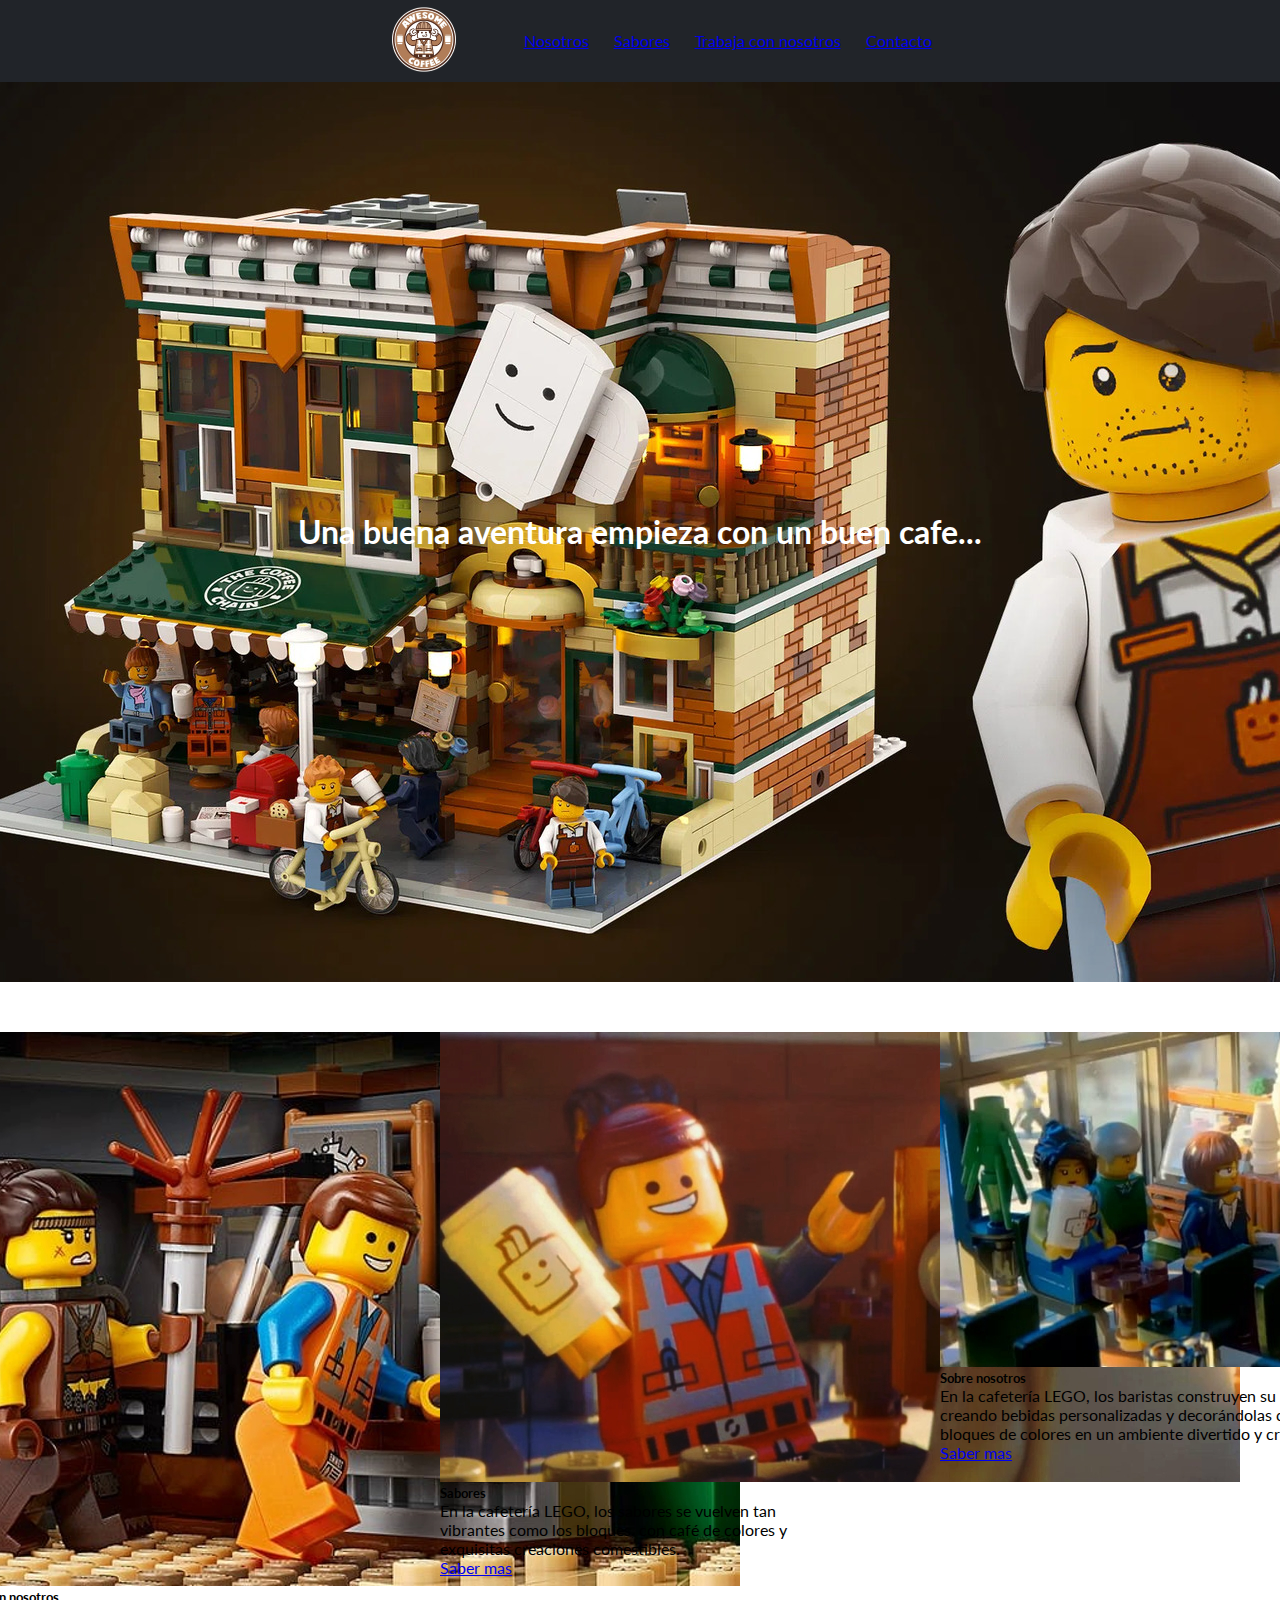
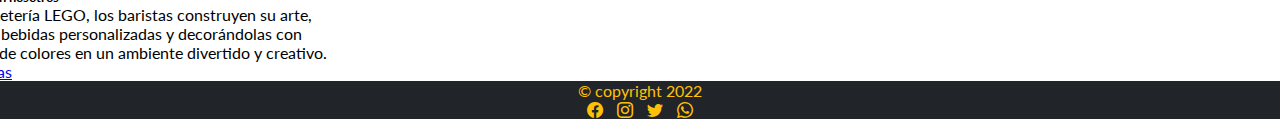
<file: index.html>
<!DOCTYPE html>
<html lang="en">
<head>
    <meta charset="UTF-8">
    <meta name="viewport" content="width=device-width, initial-scale=1.0">
    <title>Inicio!</title>
    <meta name="description" content="La mejor cafeteria de lego">
    <meta name="keywords" content="cafeteria, lego">
    <link href="https://cdn.jsdelivr.net/npm/bootstrap@5.3.1/dist/css/bootstrap.min.css" rel="stylesheet" integrity="sha384-4bw+/aepP/YC94hEpVNVgiZdgIC5+VKNBQNGCHeKRQN+PtmoHDEXuppvnDJzQIu9" crossorigin="anonymous">
    <link rel="stylesheet" href="https://cdn.jsdelivr.net/npm/bootstrap-icons@1.10.5/font/bootstrap-icons.css">
    <link rel="stylesheet" href="./style/style.css">
</head>
<body>
    <header >
        <ul class="inicio ">
        <a class="logo" href="index.html"><img src="./img/94044_23321.jpg"  alt="logo"></a>
        <a class="btn btn-outline-warning" href="Nosotros.html">Nosotros</a>
        <a class="btn btn-outline-warning" href="sabore.html">Sabores</a>
        <a class="btn btn-outline-warning" href="trabaja.html">Trabaja con nosotros</a>
        <a class="btn btn-outline-warning" href="contacto.html">Contacto</a>
        </ul>
    </header>
  <main >
        <h1 class="titulo">Una buena aventura empieza con un buen cafe...</h1>
    <section class="cartas">
      <div class="card card border-warning mb-3" style="width: 25rem;">
        <img src="./img/principio_trabaja.jpeg" class="card-img-top" alt="Sabores">
        <div class="card-body">
          <h5 class="card-title">Trabaja con nosotros</h5>
          <p class="card-text">En la cafetería LEGO, los baristas construyen su arte, creando bebidas personalizadas y decorándolas con bloques de colores en un ambiente divertido y creativo.</p>
          <a href="./trabaja.html" class="btn btn-warning">Saber mas</a>
        </div>
      </div><div class="card card border-warning mb-3" style="width: 25rem;">
        <img src="./img/principio_sabores.jpeg" class="card-img-top" alt="sabore">
        <div class="card-body">
          <h5 class="card-title">Sabores</h5>
          <p class="card-text">En la cafetería LEGO, los sabores se vuelven tan vibrantes como los bloques, con café de colores y exquisitas creaciones comestibles.</p>
          <a href="./sabore.html" class="btn btn-warning">Saber mas</a>
        </div>
      </div><div class="card card border-warning mb-3" style="width: 25rem;">
        <img src="./img/principio_Nosotro.jpeg" class="card-img-top" alt="Nosotros">
        <div class="card-body">
          <h5 class="card-title">Sobre nosotros</h5>
          <p class="card-text">En la cafetería LEGO, los baristas construyen su arte, creando bebidas personalizadas y decorándolas con bloques de colores en un ambiente divertido y creativo.</p>
          <a href="./nosotros.html" class="btn btn-warning">Saber mas</a>
        </div>
      </div>
    </section>
   </main>
<footer class="footer">
    <p>© copyright 2022</p>
    <div class="iconos">
      <i class="bi bi-facebook"></i>
      <i class="bi bi-instagram"></i>
      <i class="bi bi-twitter"></i>
      <i class="bi bi-whatsapp"></i>
    </div>
</footer>
    <script src="https://cdn.jsdelivr.net/npm/bootstrap@5.3.1/dist/js/bootstrap.bundle.min.js" integrity="sha384-HwwvtgBNo3bZJJLYd8oVXjrBZt8cqVSpeBNS5n7C8IVInixGAoxmnlMuBnhbgrkm" crossorigin="anonymous"></script>
</body>
</html>
</file>
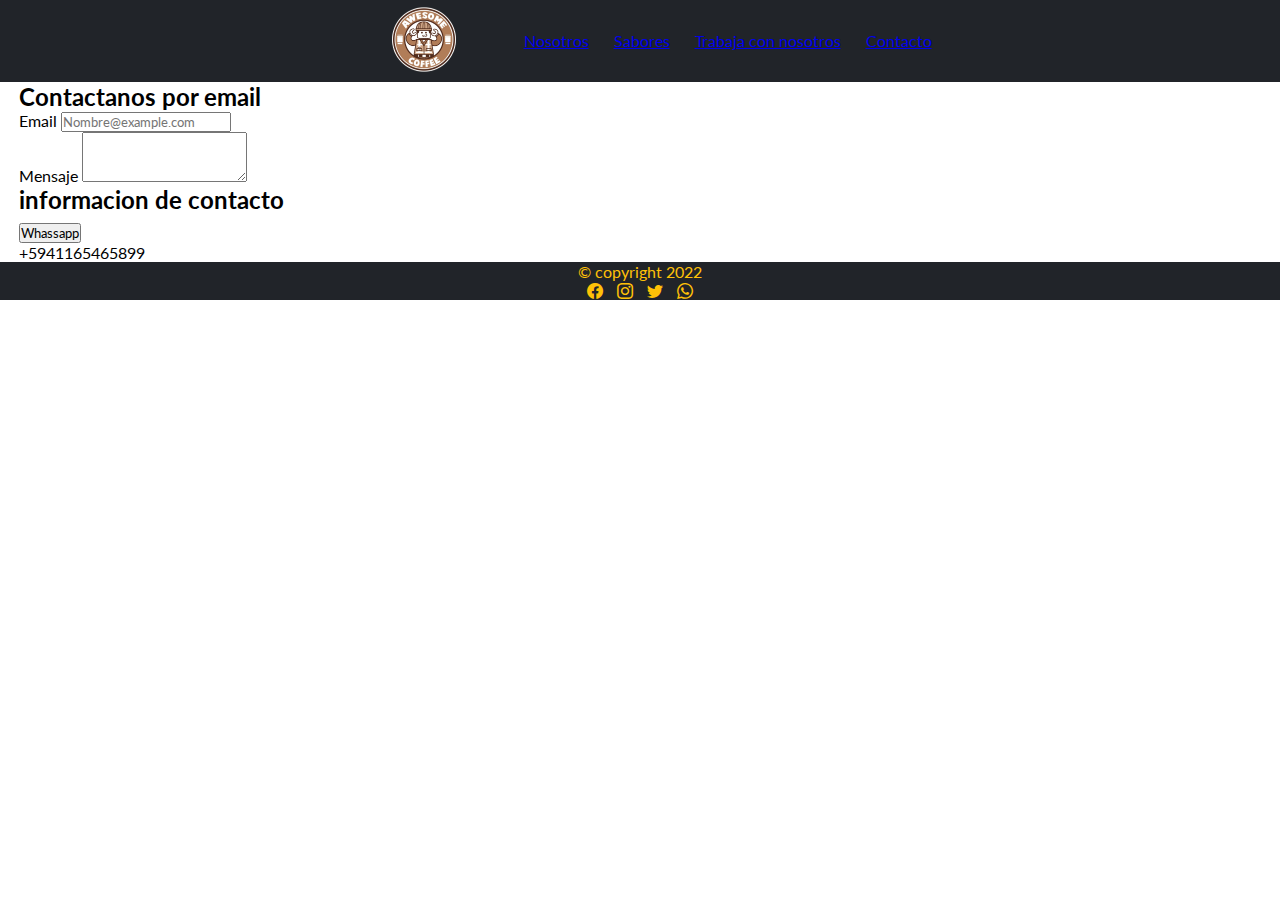
<file: contacto.html>
<!DOCTYPE html>
<html lang="en">
<head>
    <meta charset="UTF-8">
    <meta name="viewport" content="width=device-width, initial-scale=1.0">
    <title>Contacto</title>
    <meta name="description" content="Contacto">
    <meta name="keywords" content="Contacto">
    <link href="https://cdn.jsdelivr.net/npm/bootstrap@5.3.1/dist/css/bootstrap.min.css" rel="stylesheet" integrity="sha384-4bw+/aepP/YC94hEpVNVgiZdgIC5+VKNBQNGCHeKRQN+PtmoHDEXuppvnDJzQIu9" crossorigin="anonymous">
    <link rel="stylesheet" href="https://cdn.jsdelivr.net/npm/bootstrap-icons@1.10.5/font/bootstrap-icons.css">
    <link rel="stylesheet" href="./style/style.css">
</head>
<body>
    <header >
        <ul class="inicio ">
        <a class="logo" href="index.html"><img src="./img/94044_23321.jpg"  alt="logo"></a>
        <a class="btn btn-outline-warning" href="Nosotros.html">Nosotros</a>
        <a class="btn btn-outline-warning" href="sabore.html">Sabores</a>
        <a class="btn btn-outline-warning" href="trabaja.html">Trabaja con nosotros</a>
        <a class="btn btn-outline-warning" href="contacto.html">Contacto</a>
        </ul>
    </header>
<main class="contacto_menu">
        <section class="container_contacto"><div class="rows">
            <div class="row mt-5">
            <div class="col-md-6"><h2>Contactanos por email</h2><form ><div class="mb-3">
                <label for="exampleFormControlInput1" class="form-label">Email </label>
                <input type="Email" class="form-control" id="exampleFormControlInput1" placeholder="Nombre@example.com">
                </div>
                <div class="mb-3">
                <label for="exampleFormControlTextarea1" class="form-label">Mensaje</label>
                <textarea class="form-control" id="exampleFormControlTextarea1" rows="3"></textarea>
              </div></form></div>
            
            <div class="col-md-6">
                <h2>informacion de contacto</h2>
                <div class="accordion" id="accordionPanelsStayOpenExample">
                    <div class="accordion-item">
                      <h2 class="accordion-header">
                        <button class="accordion-button" type="button" data-bs-toggle="collapse" data-bs-target="#panelsStayOpen-collapseOne" aria-expanded="true" aria-controls="panelsStayOpen-collapseOne">
                          Whassapp
                        </button>
                      </h2>
                      <div id="panelsStayOpen-collapseOne" class="accordion-collapse collapse show">
                        <div class="accordion-body">
                          +5941165465899
                      </div>
                    </div>
         </section>
</main>
<footer class="footer">
        <p>© copyright 2022</p>
        <div class="iconos">
          <i class="bi bi-facebook"></i>
          <i class="bi bi-instagram"></i>
          <i class="bi bi-twitter"></i>
          <i class="bi bi-whatsapp"></i>
        </div>
</footer>
    <script src="https://cdn.jsdelivr.net/npm/bootstrap@5.3.1/dist/js/bootstrap.bundle.min.js" integrity="sha384-HwwvtgBNo3bZJJLYd8oVXjrBZt8cqVSpeBNS5n7C8IVInixGAoxmnlMuBnhbgrkm" crossorigin="anonymous"></script>
</body>
</html>
</file>
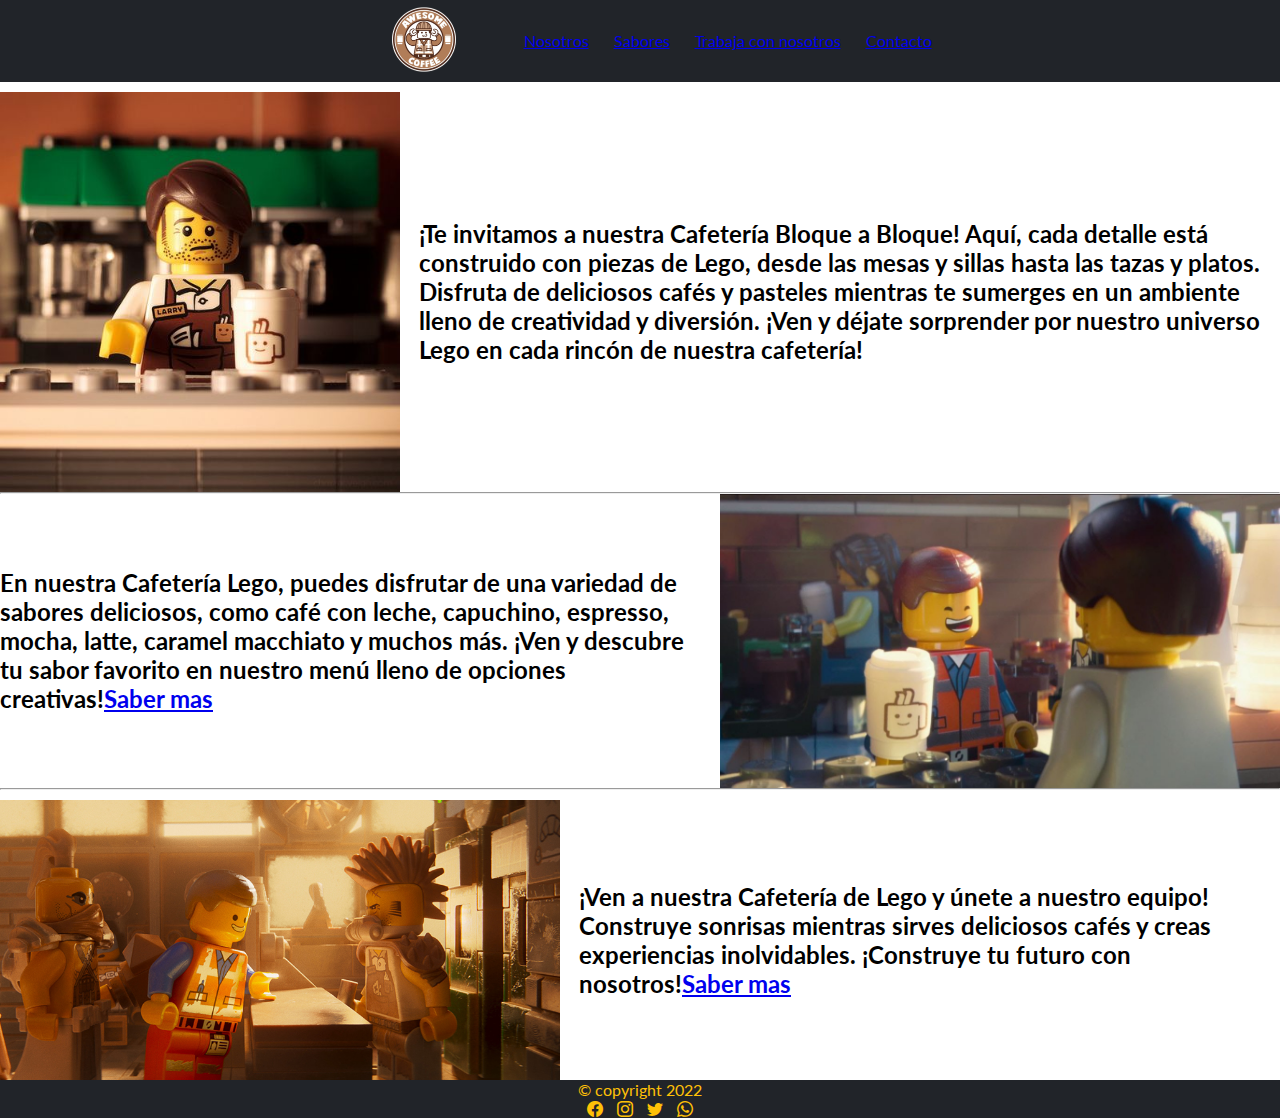
<file: nosotros.html>
<!DOCTYPE html>
<html lang="en">
<head>
    <meta charset="UTF-8">
    <meta name="viewport" content="width=device-width, initial-scale=1.0">
    <title>Nosotros</title>
    <meta name="description" content="¡Te invitamos a nuestra Cafetería Bloque a Bloque!">
    <meta name="keywords" content="cafeteria, lego,trabajo,diversión">
    <link href="https://cdn.jsdelivr.net/npm/bootstrap@5.3.1/dist/css/bootstrap.min.css" rel="stylesheet" integrity="sha384-4bw+/aepP/YC94hEpVNVgiZdgIC5+VKNBQNGCHeKRQN+PtmoHDEXuppvnDJzQIu9" crossorigin="anonymous">
    <link rel="stylesheet" href="https://cdn.jsdelivr.net/npm/bootstrap-icons@1.10.5/font/bootstrap-icons.css">
    <link rel="stylesheet" href="./style/style.css">
</head>
<body>
    <header >
        <ul class="inicio ">
        <a class="logo" href="index.html"><img src="./img/94044_23321.jpg"  alt="logo"></a>
        <a class="btn btn-outline-warning" href="Nosotros.html">Nosotros</a>
        <a class="btn btn-outline-warning" href="sabore.html">Sabores</a>
        <a class="btn btn-outline-warning" href="trabaja.html">Trabaja con nosotros</a>
        <a class="btn btn-outline-warning" href="contacto.html">Contacto</a>
        </ul>
    </header>
    <main>
        <div class="tarjeta1 roll-in-bottom" >  
          <img src="./img/nosotros.jpg" style="width: 25rem;" ;  alt="jefe">
            <h2 class="nosotros_parrafo">¡Te invitamos a nuestra Cafetería Bloque a Bloque! Aquí, cada detalle está construido con piezas de Lego, desde las mesas y sillas hasta las tazas y platos. Disfruta de deliciosos cafés y pasteles mientras te sumerges en un ambiente lleno de creatividad y diversión. ¡Ven y déjate sorprender por nuestro universo Lego en cada rincón de nuestra cafetería!
              </h2>
       </div>
       <hr >
        <div class="tarjeta2 roll-in-bottom">
          <h2 class="nosotros_parrafo" >En nuestra Cafetería Lego, puedes disfrutar de una variedad de sabores deliciosos, como café con leche, capuchino, espresso, mocha, latte, caramel macchiato y muchos más. ¡Ven y descubre tu sabor favorito en nuestro menú lleno de opciones creativas!<a class="btn btn-outline-warning" href="sabore.html">Saber mas</a></h2>
          <img src="./img/sabores.jpg" style="width:35rem" ;  alt="sabores">
          </div>
          <hr>
        <div class="tarjeta1 roll-in-bottom" >
          <img src="./img/trabaja.jpg" style="width:35rem ;"  alt="trabaja">
          <h2 class="nosotros_parrafo">¡Ven a nuestra Cafetería de Lego y únete a nuestro equipo! Construye sonrisas mientras sirves deliciosos cafés y creas experiencias inolvidables. ¡Construye tu futuro con nosotros!<a class="btn btn-outline-warning" href="trabaja.html">Saber mas</a></h2>
         </div>
    </main>
    <footer class="footer">
        <p>© copyright 2022</p>
        <div class="iconos">
          <i class="bi bi-facebook"></i>
          <i class="bi bi-instagram"></i>
          <i class="bi bi-twitter"></i>
          <i class="bi bi-whatsapp"></i>
        </div>
    </footer>
    <script src="https://cdn.jsdelivr.net/npm/bootstrap@5.3.1/dist/js/bootstrap.bundle.min.js" integrity="sha384-HwwvtgBNo3bZJJLYd8oVXjrBZt8cqVSpeBNS5n7C8IVInixGAoxmnlMuBnhbgrkm" crossorigin="anonymous"></script>
</body>
</html>
</file>
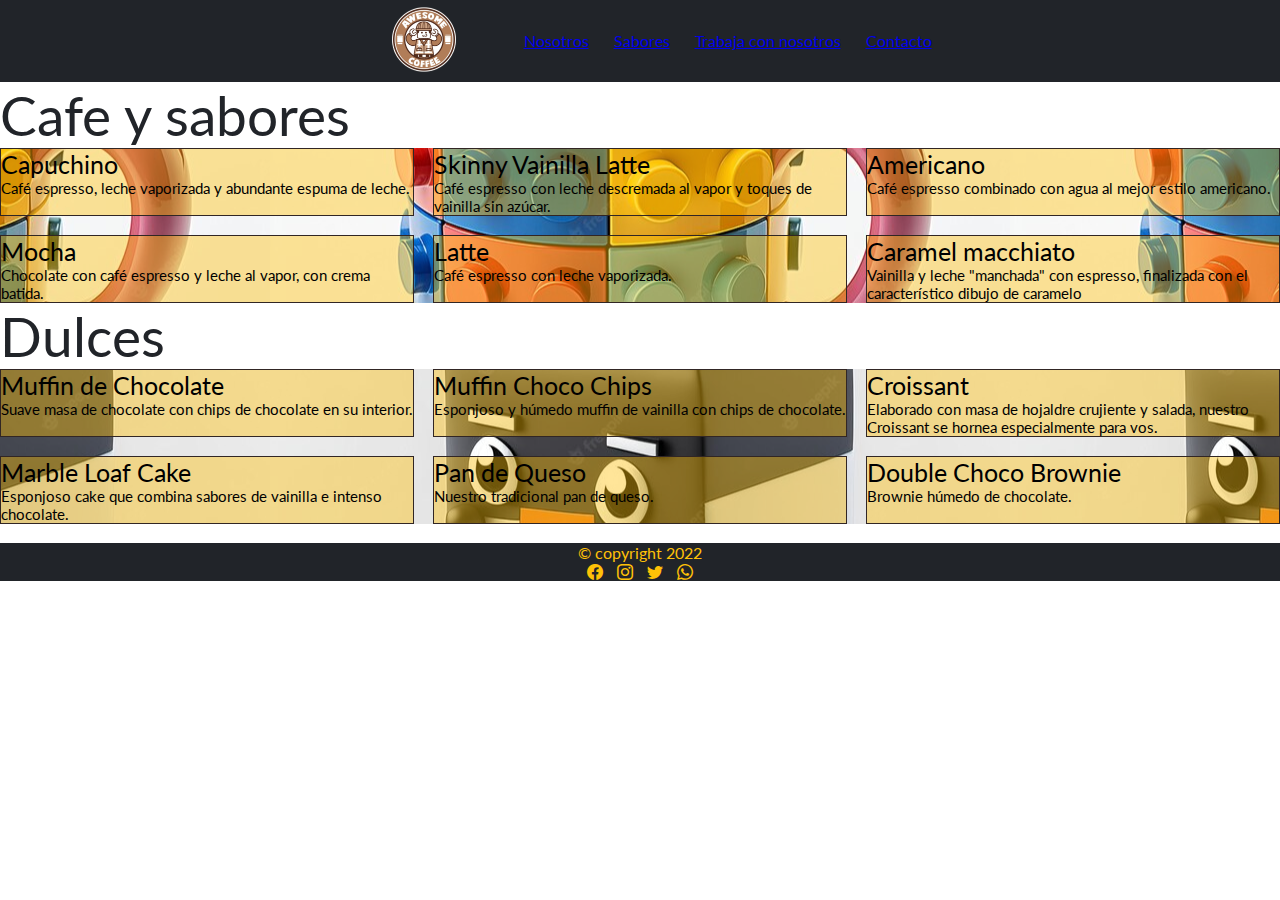
<file: sabore.html>
<!DOCTYPE html>
<html lang="en">
<head>
    <meta charset="UTF-8">
    <meta name="viewport" content="width=device-width, initial-scale=1.0">
    <title>Sabores</title>
    <meta name="description" content="En nuestra Cafetería Lego, puedes disfrutar de una variedad de sabores deliciosos">
    <meta name="keywords" content="Sabores,Comida,Dulce,Cafe">
    <link href="https://cdn.jsdelivr.net/npm/bootstrap@5.3.1/dist/css/bootstrap.min.css" rel="stylesheet" integrity="sha384-4bw+/aepP/YC94hEpVNVgiZdgIC5+VKNBQNGCHeKRQN+PtmoHDEXuppvnDJzQIu9" crossorigin="anonymous">
    <link rel="stylesheet" href="https://cdn.jsdelivr.net/npm/bootstrap-icons@1.10.5/font/bootstrap-icons.css">
    <link rel="stylesheet" href="./style/style.css">
</head>
<body>
    <header >
        <ul class="inicio ">
        <a class="logo" href="index.html"><img src="./img/94044_23321.jpg"  alt="logo"></a>
        <a class="btn btn-outline-warning" href="Nosotros.html">Nosotros</a>
        <a class="btn btn-outline-warning" href="sabore.html">Sabores</a>
        <a class="btn btn-outline-warning" href="trabaja.html">Trabaja con nosotros</a>
        <a class="btn btn-outline-warning" href="contacto.html">Contacto</a>
        </ul>
    </header>
    <div class="titulo_sabores">Cafe y sabores </div>
    <main class="container_sabores">
        <div class="container_caja">
          <div class="caja_caja">Capuchino <p>Café espresso, leche vaporizada y abundante espuma de leche.</p></div>
          <div class="caja_caja">Skinny Vainilla Latte<p>Café espresso con leche descremada al vapor y toques de vainilla sin azúcar.</p></div>
            <div class="caja_caja">Americano <p>Café espresso combinado con agua al mejor estilo americano.</p></div>
            <div class="caja_caja">Mocha <p>Chocolate con café espresso y leche al vapor, con crema batida.</p></div>
            <div class="caja_caja">Latte <p>Café espresso con leche vaporizada.</p></div>
            <div class="caja_caja">Caramel macchiato <p>Vainilla y leche "manchada" con espresso, finalizada con el característico dibujo de caramelo</p></div>
            
              
        </div>
    </main>
    <div class="titulo_saboresdulce">Dulces</div>
    <main class="container_saboresdulce">
        <div class="container_cajadulce">
            <div class="caja_caja">Muffin de Chocolate<p>Suave masa de chocolate con chips de chocolate en su interior.</p></div>
            <div class="caja_caja">Muffin Choco Chips<p>Esponjoso y húmedo muffin de vainilla con chips de chocolate.</p></div>
            <div class="caja_caja">Croissant <p>Elaborado con masa de hojaldre crujiente y salada, nuestro Croissant se hornea especialmente para vos.</p></div>
            <div class="caja_caja">Marble Loaf Cake<p>Esponjoso cake que combina sabores de vainilla e intenso chocolate.</p></div>
            <div class="caja_caja">Pan de Queso<p>Nuestro tradicional pan de queso.</p></div>
            <div class="caja_caja">Double Choco Brownie<p>Brownie húmedo de chocolate.</p></div>
            </div>
    </main>
    <footer class="footer">
        <p>© copyright 2022</p>
        <div class="iconos">
          <i class="bi bi-facebook"></i>
          <i class="bi bi-instagram"></i>
          <i class="bi bi-twitter"></i>
          <i class="bi bi-whatsapp"></i>
        </div>
    </footer>
    <script src="https://cdn.jsdelivr.net/npm/bootstrap@5.3.1/dist/js/bootstrap.bundle.min.js" integrity="sha384-HwwvtgBNo3bZJJLYd8oVXjrBZt8cqVSpeBNS5n7C8IVInixGAoxmnlMuBnhbgrkm" crossorigin="anonymous"></script>
</body>
</html>
</file>
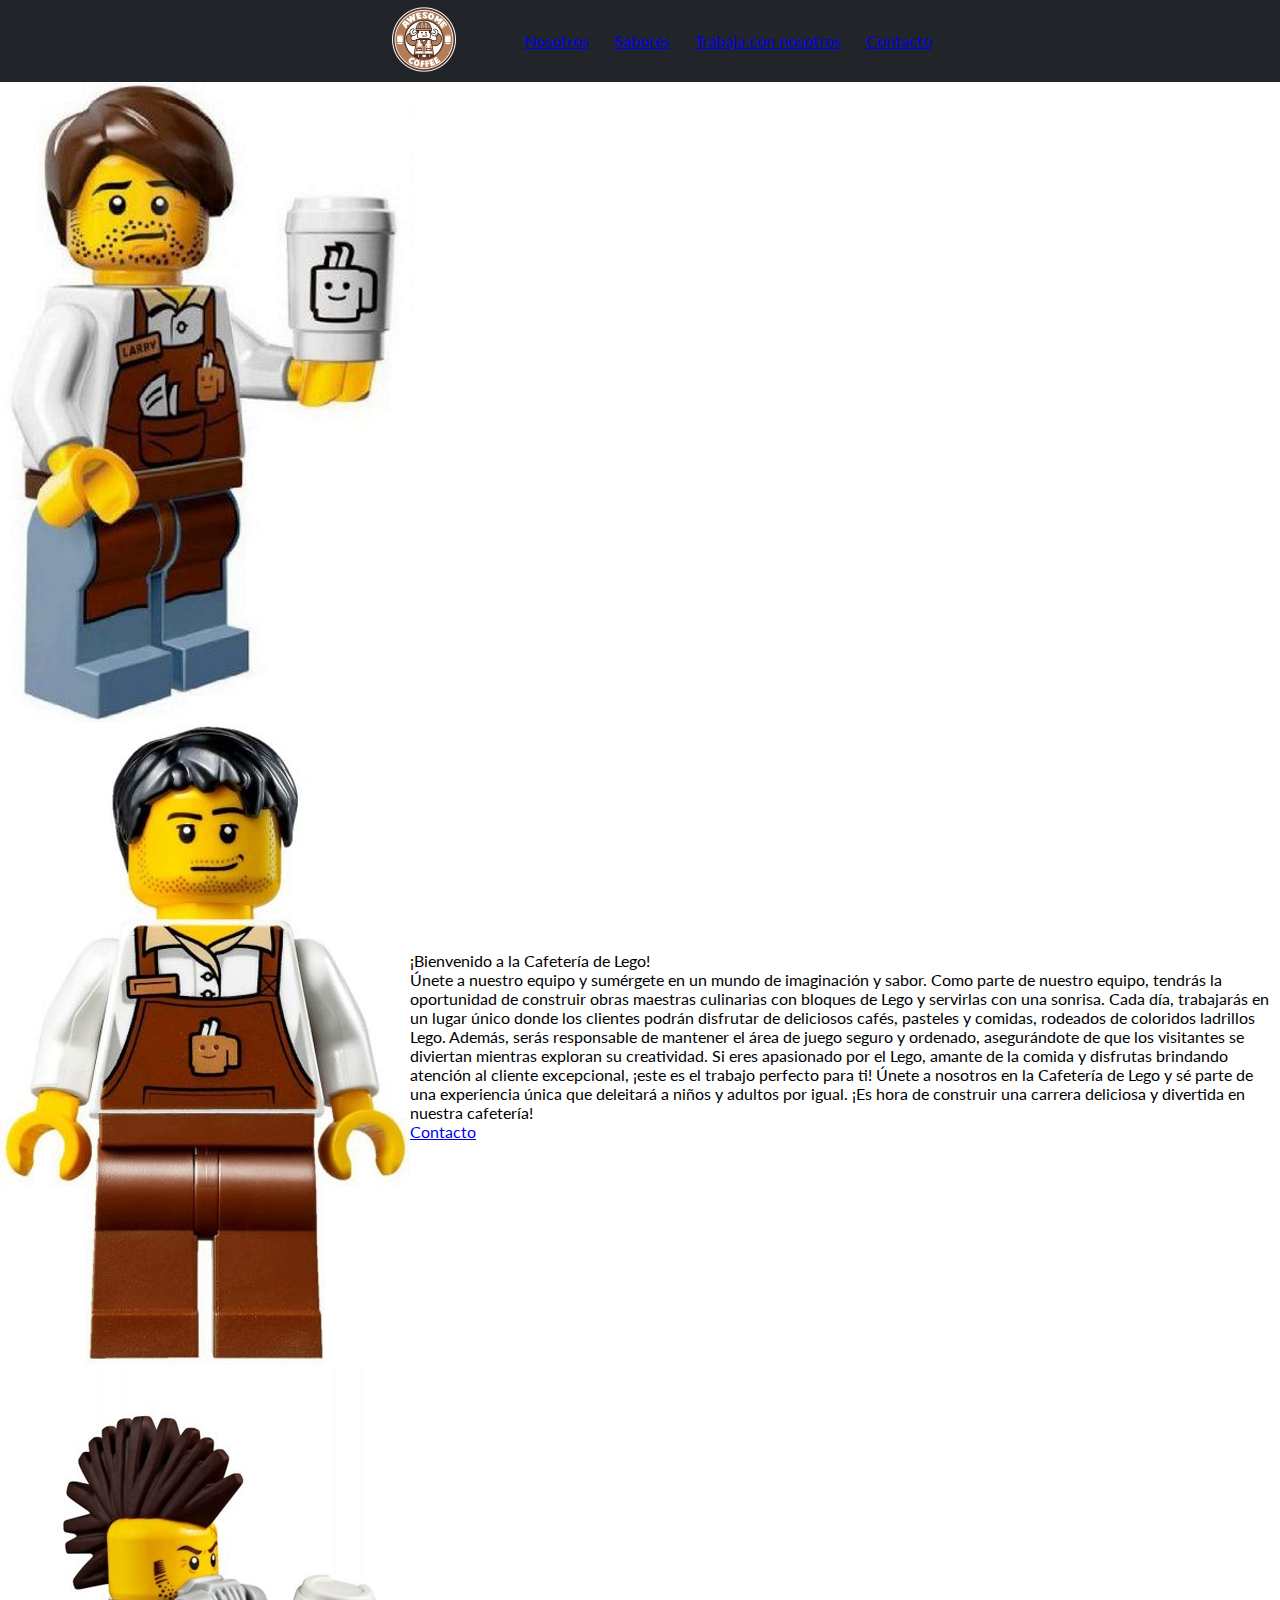
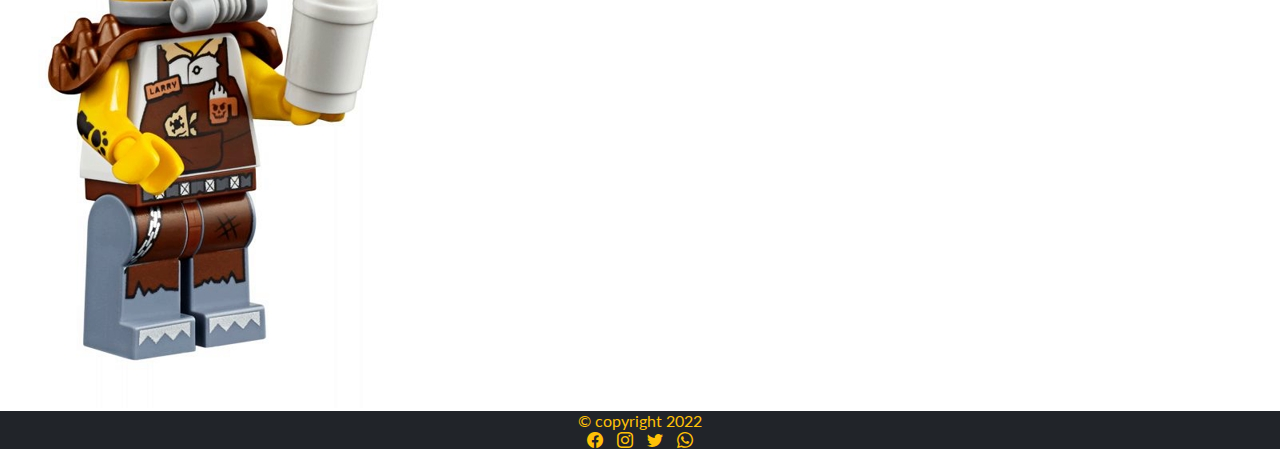
<file: trabaja.html>
<!DOCTYPE html>
<html lang="en">
<head>
    <meta charset="UTF-8">
    <meta name="viewport" content="width=device-width, initial-scale=1.0">
    <title>Trabaja</title>
    <meta name="description" content="Únete a nuestro equipo y sumérgete en un mundo de imaginación y sabor">
    <meta name="keywords" content="Trabajo,diversion,equipo,imaginación">
    <link href="https://cdn.jsdelivr.net/npm/bootstrap@5.3.1/dist/css/bootstrap.min.css" rel="stylesheet" integrity="sha384-4bw+/aepP/YC94hEpVNVgiZdgIC5+VKNBQNGCHeKRQN+PtmoHDEXuppvnDJzQIu9" crossorigin="anonymous">
    <link rel="stylesheet" href="https://cdn.jsdelivr.net/npm/bootstrap-icons@1.10.5/font/bootstrap-icons.css">
    <link rel="stylesheet" href="./style/style.css">
</head>
<body>
    <header >
        <ul class="inicio ">
        <a class="logo" href="index.html"><img src="./img/94044_23321.jpg"  alt="logo"></a>
        <a class="btn btn-outline-warning" href="Nosotros.html">Nosotros</a>
        <a class="btn btn-outline-warning" href="sabore.html">Sabores</a>
        <a class="btn btn-outline-warning" href="trabaja.html">Trabaja con nosotros</a>
        <a class="btn btn-outline-warning" href="contacto.html">Contacto</a>
        </ul>
    </header>
    <main class="trabaja_menu">
      <div id="carouselExampleSlidesOnly" class="carousel slide" data-bs-ride="carousel">
        <div class="carousel-inner">
          <div class="carousel-item active">
            <img src="./img/trabaja1.jpg" class="d-block w-100" alt="...">
          </div>
          <div class="carousel-item">
            <img src="./img/trabaja3.jpg" class="d-block w-100" alt="...">
          </div>
          <div class="carousel-item">
            <img src="./img/trabaja5.jpg" class="d-block w-100" alt="...">
          </div>
        </div>
      </div>
      </div>
       <div class="card text-bg-warning mb-3" style="max-width: 80rem;">
              <div class="card-header">¡Bienvenido a la Cafetería de Lego! </div>
              <div class="card-body">
                <p class="card-text">Únete a nuestro equipo y sumérgete en un mundo de imaginación y sabor. Como parte de nuestro equipo, tendrás la oportunidad de construir obras maestras culinarias con bloques de Lego y servirlas con una sonrisa. Cada día, trabajarás en un lugar único donde los clientes podrán disfrutar de deliciosos cafés, pasteles y comidas, rodeados de coloridos ladrillos Lego. Además, serás responsable de mantener el área de juego seguro y ordenado, asegurándote de que los visitantes se diviertan mientras exploran su creatividad. Si eres apasionado por el Lego, amante de la comida y disfrutas brindando atención al cliente excepcional, ¡este es el trabajo perfecto para ti! Únete a nosotros en la Cafetería de Lego y sé parte de una experiencia única que deleitará a niños y adultos por igual. ¡Es hora de construir una carrera deliciosa y divertida en nuestra cafetería!</p>
                <a class="btn btn-outline-dark" href="contacto.html">Contacto</a>
  </main>
    <footer class="footer">
        <p>© copyright 2022</p>
        <div class="iconos">
          <i class="bi bi-facebook"></i>
          <i class="bi bi-instagram"></i>
          <i class="bi bi-twitter"></i>
          <i class="bi bi-whatsapp"></i>
        </div>
    </footer>
    <script src="https://cdn.jsdelivr.net/npm/bootstrap@5.3.1/dist/js/bootstrap.bundle.min.js" integrity="sha384-HwwvtgBNo3bZJJLYd8oVXjrBZt8cqVSpeBNS5n7C8IVInixGAoxmnlMuBnhbgrkm" crossorigin="anonymous"></script>
</body>
</html>
</file>
<file: style/style.css>
@import url("https://fonts.googleapis.com/css2?family=Lato:ital,wght@1,100;1,400;1,700;1,900&display=swap");
* {
  margin: 0;
  padding: 0;
  box-sizing: border-box;
  font-family: "Lato", sans-serif;
}

.logo img {
  width: 150px;
}

header {
  display: flex;
  gap: 25px;
  grid-gap: 25px;
}

.inicio {
  background-color: #212429;
  display: flex;
  gap: 25px;
  grid-gap: 25px;
  align-items: center;
  width: 100%;
  margin-bottom: 0;
  justify-content: center;
}

.titulo {
  background-image: url(../img/pricipal.jpg);
  height: 100vh;
  background-repeat: no-repeat;
  background-position: center;
  background-size: cover;
  color: #212429;
  display: flex;
  justify-content: center;
  align-items: center;
  color: white;
  }
.cartas {
  display: flex;
  gap: 100px;
  grid-auto-columns: auto;
  justify-content: center;
  margin-top: 50px;
}

.tarjeta1 {
  width: 100%;
  display: flex;
  align-items: center;
  gap: 19px;
  margin-top: 10px;
}

.tarjeta2 {
  display: flex;
  gap: 19px;
  align-items: center;
}

.tarjeta3 {
  display: flex;
  gap: 19px;
  align-items: center;
}

.trabaja_menu {
  display: flex;
  align-items: center;
  justify-content: center;
  gap: 50px;
}

.carousel-inner {
  width: 40vh;
}

.titulo_sabores {
  color: #212429;
  font-size: 55px;
}

.container_caja {
  display: grid;
  grid-template-columns: 1fr 1fr 1fr;
  grid-template-rows: 1f 1f 1f;
  background-image: url(../img/dia-cafe-taza-cafe-aislado-sobre-fondo-blanco_866593-3678.jpg);
  background-position: center;
  -moz-column-gap: 19px;
       column-gap: 19px;
  row-gap: 19px;
}

.caja_caja {
  border: 1px solid rgb(49, 38, 36);
  background-color: rgba(255, 193, 7, 0.4117647059);
  font-size: 25px;
}

.caja_caja p {
  font-size: 15px;
}

.titulo_saboresdulce {
  color: #212429;
  font-size: 55px;
}

.container_cajadulce {
  display: grid;
  grid-template-columns: 1fr 1fr 1fr;
  grid-template-rows: 1f 1f 1f;
  background-image: url(../img/mascota-pastel-cumpleanos-minimalista-ia-generativa_7023-117030.jpg);
  background-position: center;
  -moz-column-gap: 19px;
       column-gap: 19px;
  row-gap: 19px;
  margin-bottom: 19px;
}

.caja_caja {
  transition: transform 0.3s;
}

.caja_caja:hover {
  transform: scale(1.1) translateY(-40px);
}

.roll-in-bottom {
  animation: roll-in-bottom 0.6s ease-out both;
}
@keyframes roll-in-bottom {
  0% {
    transform: translateY(800px) rotate(540deg);
    opacity: 0;
  }
  100% {
    transform: translateY(0) rotate(0deg);
    opacity: 1;
  }
}
.contacto_menu {
  margin-left: 19px;
  margin-right: 19px;
}

.footer {
  box-sizing: border-box;
  top: 0;
  bottom: 0;
  background-color: #212429;
  text-align: center;
  justify-content: center;
  color: #ffc107;
  gap: 50px;
}

.footer i {
  margin: 5px;
}

@media screen and (max-width: 1100px) {
  .titulo {
    height: 75vh;
    background-repeat: no-repeat;
    background-position: center;
    background-size: cover;
    color: #212429;
    display: flex;
    justify-content: center;
    align-items: center;
  }
  .cartas {
    display: flex;
    gap: 50px;
    grid-auto-columns: auto;
    justify-content: center;
    margin-top: 20rem;
  }
}
@media screen and (max-width: 690px) {
  .inicio {
    background-color: #212429;
    display: flex;
    flex-direction: column;
    gap: 25px;
    grid-gap: 25px;
    align-items: center;
    width: 100%;
    margin-bottom: 0;
    justify-content: center;
  }
  .titulo {
    height: 50vh;
    background-repeat: no-repeat;
    background-position: center;
    background-size: cover;
    color: #212429;
    display: flex;
    justify-content: center;
    align-items: center;
  }
  .cartas {
    display: flex;
    gap: 30px;
    grid-auto-columns: auto;
    justify-content: center;
    margin-top: 50px;
  }
  .tarjeta1 {
    width: 100%;
    display: flex;
    flex-direction: column;
    align-items: center;
    text-align: center;
    gap: 15px;
    margin-top: 10px;
  }
  .tarjeta2 {
    display: flex;
    flex-direction: column;
    gap: 15px;
    align-items: center;
  }
  .tarjeta3 {
    display: flex;
    flex-direction: column;
    gap: 15px;
    align-items: center;
  }
  .trabaja_menu {
    display: flex;
    flex-direction: column;
    align-items: center;
    justify-content: center;
  }
  .carousel-inner {
    width: 20vh;
  }
}
@media screen and (max-width: 480px) {
  .inicio {
    background-color: #212429;
    display: flex;
    flex-direction: column;
    gap: 15px;
    grid-gap: 15px;
    align-items: center;
    width: 100%;
    margin-bottom: 0;
    justify-content: center;
  }
  .titulo {
    height: 30vh;
    background-repeat: no-repeat;
    background-position: center;
    background-size: cover;
    color: #212429;
    display: flex;
    justify-content: center;
    align-items: center;
  }
  .cartas {
    display: flex;
    gap: 15px;
    grid-auto-columns: auto;
    justify-content: center;
    margin-top: 50px;
  }
  .trabaja_menu {
    display: flex;
    flex-direction: column;
    align-items: center;
    justify-content: center;
  }
  .carousel-inner {
    width: 20vh;
  }
}/*# sourceMappingURL=style.css.map */
</file>
